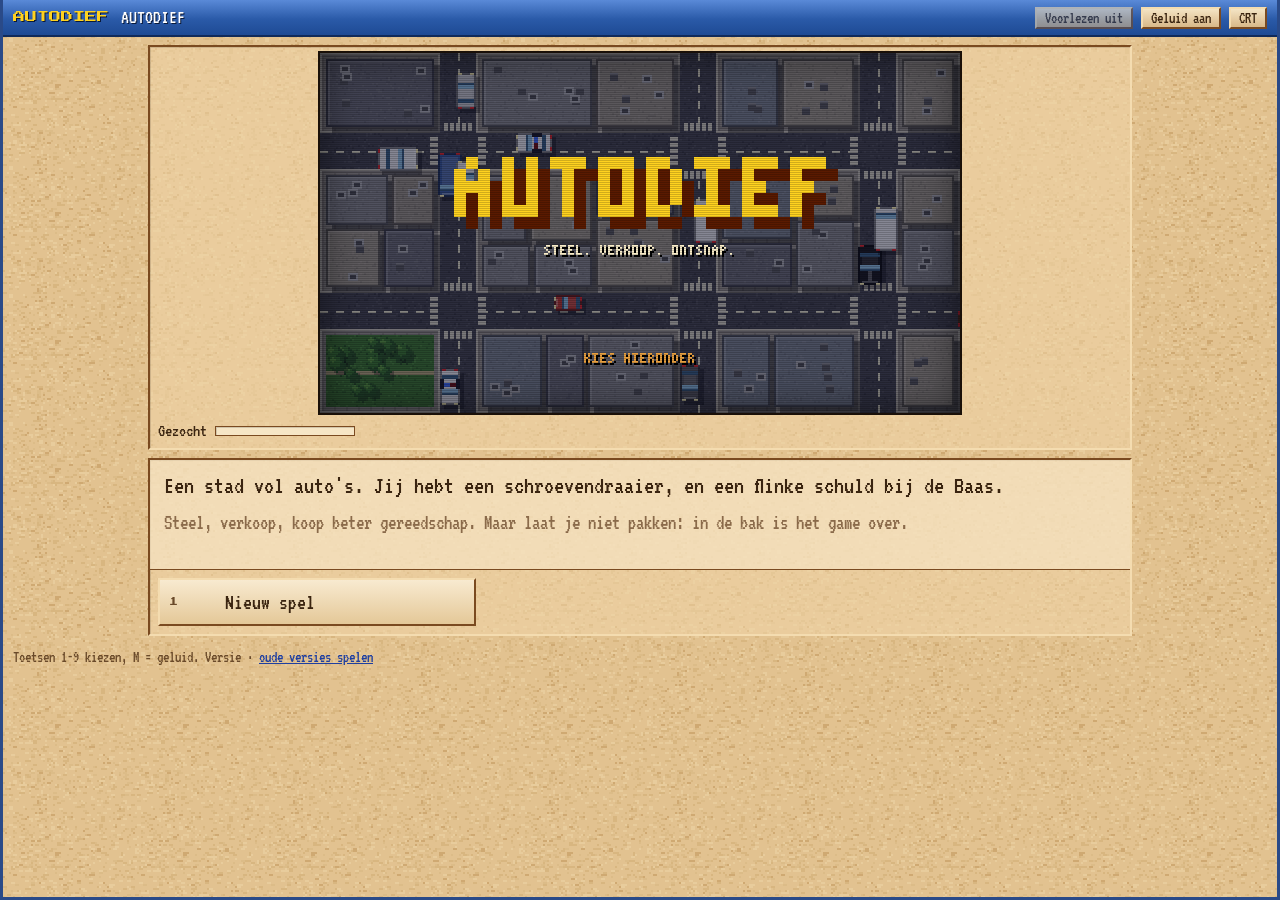
<file: index.html>
<!doctype html>
<html lang="nl">
<head>
  <meta charset="utf-8">
  <meta name="viewport" content="width=device-width, initial-scale=1">
  <title>Autodief</title>
  <link rel="preconnect" href="https://fonts.googleapis.com">
  <link rel="preconnect" href="https://fonts.gstatic.com" crossorigin>
  <link href="https://fonts.googleapis.com/css2?family=Press+Start+2P&family=VT323&display=swap" rel="stylesheet">
  <link rel="stylesheet" href="css/style.css?v=2.2">
</head>
<body>
  <div id="app" class="crt" data-view="title">
    <div class="titlebar">
      <span class="logo">AUTODIEF</span>
      <span id="title" class="wtitle"></span>
      <span class="tbtns">
        <button id="btn-sound" class="tbtn">Geluid aan</button>
        <button id="btn-crt" class="tbtn">CRT</button>
      </span>
    </div>

    <div class="topbar panel">
      <div class="tcol"><span>Dag <b id="hud-day">1</b></span><span class="cash">Cash: <b id="hud-money">€0</b></span></div>
      <div class="tcol"><span class="debt">Schuld: <b id="hud-debt">€0</b></span><span class="costs">Dagkosten: <b id="hud-costs">€0</b></span></div>
      <div class="tcol"><span>Level <b id="hud-level">1</b></span><span class="record">Strafblad: <b id="hud-record">0/3</b></span></div>
      <div class="tcol lvl"><span>Ervaring <b id="hud-xpt">0 / 0</b></span><span class="bar xp"><i id="hud-xp"></i></span></div>
    </div>

    <div class="main">
      <aside class="col left">
        <section id="left" class="panel"></section>
        <section class="panel"><h3>Rugzak</h3><div class="body"><div id="backpack" class="bag"></div></div></section>
      </aside>

      <main class="col center">
        <section class="panel screen">
          <div id="screen-wrap"><canvas id="scene" width="320" height="180"></canvas><div class="scan"></div></div>
          <div class="under">
            <span class="wl">Gezocht</span>
            <span class="bar heat"><i id="hud-heat"></i></span>
            <span id="hud-heads" class="heads"></span>
            <span id="hud-loc" class="loc"></span>
          </div>
          <div id="meter"></div>
        </section>
        <section class="panel story">
          <div id="log"></div>
          <div id="actions"></div>
        </section>
      </main>

      <aside id="right" class="col right"></aside>
    </div>
    <div class="foot">Toetsen 1-9 kiezen, M = geluid. <span id="version">Versie</span> · <a href="versies/">oude versies spelen</a></div>
  </div>

  <!-- Configuratie: pas deze bestanden aan om het spel te tunen -->
  <script src="js/version.js?v=2.2"></script>
  <script src="js/config/settings.js?v=2.2"></script>
  <script src="js/config/cars.js?v=2.2"></script>
  <script src="js/config/items.js?v=2.2"></script>
  <script src="js/config/crew.js?v=2.2"></script>
  <script src="js/config/districts.js?v=2.2"></script>
  <script src="js/config/spots.js?v=2.2"></script>
  <script src="js/config/events.js?v=2.2"></script>
  <!-- Kern -->
  <script src="js/core/rng.js?v=2.2"></script>
  <script src="js/core/state.js?v=2.2"></script>
  <script src="js/core/rules.js?v=2.2"></script>
  <!-- Beeld & geluid -->
  <script src="js/render/sprites.js?v=2.2"></script>
  <script src="js/render/scene.js?v=2.2"></script>
  <script src="js/audio/sfx.js?v=2.2"></script>
  <!-- Flow & interface -->
  <script src="js/core/engine.js?v=2.2"></script>
  <script src="js/core/crew.js?v=2.2"></script>
  <script src="js/core/fight.js?v=2.2"></script>
  <script src="js/ui/ui.js?v=2.2"></script>
  <!-- Opname van het speelproces (uit met ?norec). Logserver: python3 tools/logserver.py -->
  <script src="js/core/recorder.js?v=2.2"></script>
  <!-- Voorlezen met de systeemstem (knop bovenin / toets V) -->
  <script src="js/ui/speech.js?v=2.2"></script>
  <script src="js/main.js?v=2.2"></script>
</body>
</html>
</file>
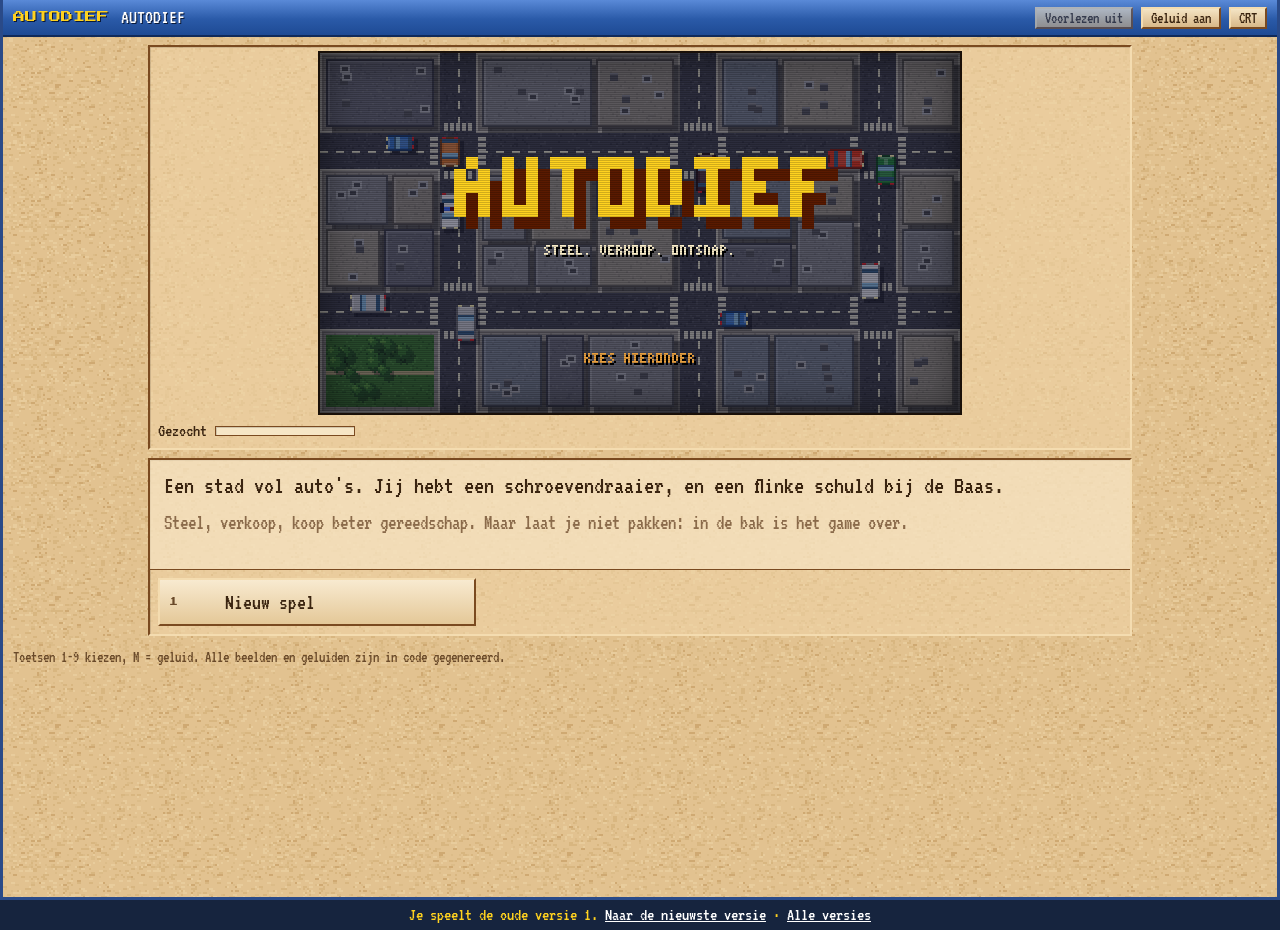
<file: v1/index.html>
<!doctype html>
<html lang="nl">
<head>
  <meta charset="utf-8">
  <meta name="viewport" content="width=device-width, initial-scale=1">
  <title>Autodief</title>
  <link rel="preconnect" href="https://fonts.googleapis.com">
  <link rel="preconnect" href="https://fonts.gstatic.com" crossorigin>
  <link href="https://fonts.googleapis.com/css2?family=Press+Start+2P&family=VT323&display=swap" rel="stylesheet">
  <link rel="stylesheet" href="css/style.css">
</head>
<body>
  <div id="app" class="crt" data-view="title">
    <div class="titlebar">
      <span class="logo">AUTODIEF</span>
      <span id="title" class="wtitle"></span>
      <span class="tbtns">
        <button id="btn-sound" class="tbtn">Geluid aan</button>
        <button id="btn-crt" class="tbtn">CRT</button>
      </span>
    </div>

    <div class="topbar panel">
      <div class="tcol"><span>Dag <b id="hud-day">1</b></span><span class="cash">Cash: <b id="hud-money">€0</b></span></div>
      <div class="tcol"><span class="debt">Schuld: <b id="hud-debt">€0</b></span><span class="costs">Dagkosten: <b id="hud-costs">€0</b></span></div>
      <div class="tcol"><span>Level <b id="hud-level">1</b></span><span class="record">Strafblad: <b id="hud-record">0/3</b></span></div>
      <div class="tcol lvl"><span>Ervaring</span><span class="bar xp"><i id="hud-xp"></i></span></div>
    </div>

    <div class="main">
      <aside class="col left">
        <section id="left" class="panel"></section>
        <section class="panel"><h3>Rugzak</h3><div class="body"><div id="backpack" class="bag"></div></div></section>
      </aside>

      <main class="col center">
        <section class="panel screen">
          <div id="screen-wrap"><canvas id="scene" width="320" height="180"></canvas><div class="scan"></div></div>
          <div class="under">
            <span class="wl">Gezocht</span>
            <span class="bar heat"><i id="hud-heat"></i></span>
            <span id="hud-heads" class="heads"></span>
            <span id="hud-loc" class="loc"></span>
          </div>
          <div id="meter"></div>
        </section>
        <section class="panel story">
          <div id="log"></div>
          <div id="actions"></div>
        </section>
      </main>

      <aside id="right" class="col right"></aside>
    </div>
    <div class="foot">Toetsen 1-9 kiezen, M = geluid. Alle beelden en geluiden zijn in code gegenereerd.</div>
  </div>

  <!-- Configuratie: pas deze bestanden aan om het spel te tunen -->
  <script src="js/config/settings.js"></script>
  <script src="js/config/cars.js"></script>
  <script src="js/config/items.js"></script>
  <script src="js/config/crew.js"></script>
  <script src="js/config/districts.js"></script>
  <script src="js/config/spots.js"></script>
  <script src="js/config/events.js"></script>
  <!-- Kern -->
  <script src="js/core/rng.js"></script>
  <script src="js/core/state.js"></script>
  <script src="js/core/rules.js"></script>
  <!-- Beeld & geluid -->
  <script src="js/render/sprites.js"></script>
  <script src="js/render/scene.js"></script>
  <script src="js/audio/sfx.js"></script>
  <!-- Flow & interface -->
  <script src="js/core/engine.js"></script>
  <script src="js/ui/ui.js"></script>
  <!-- Opname van het speelproces (uit met ?norec). Logserver: python3 tools/logserver.py -->
  <script src="js/core/recorder.js"></script>
  <!-- Voorlezen met de systeemstem (knop bovenin / toets V) -->
  <script src="js/ui/speech.js"></script>
  <script src="js/main.js"></script>
<div style="background:#16243e;color:#ffd21f;font:18px VT323,monospace;padding:6px 12px;text-align:center">Je speelt de oude versie 1. <a style="color:#fff" href="../">Naar de nieuwste versie</a> · <a style="color:#fff" href="../versies/">Alle versies</a></div>
</body>
</html>
</file>
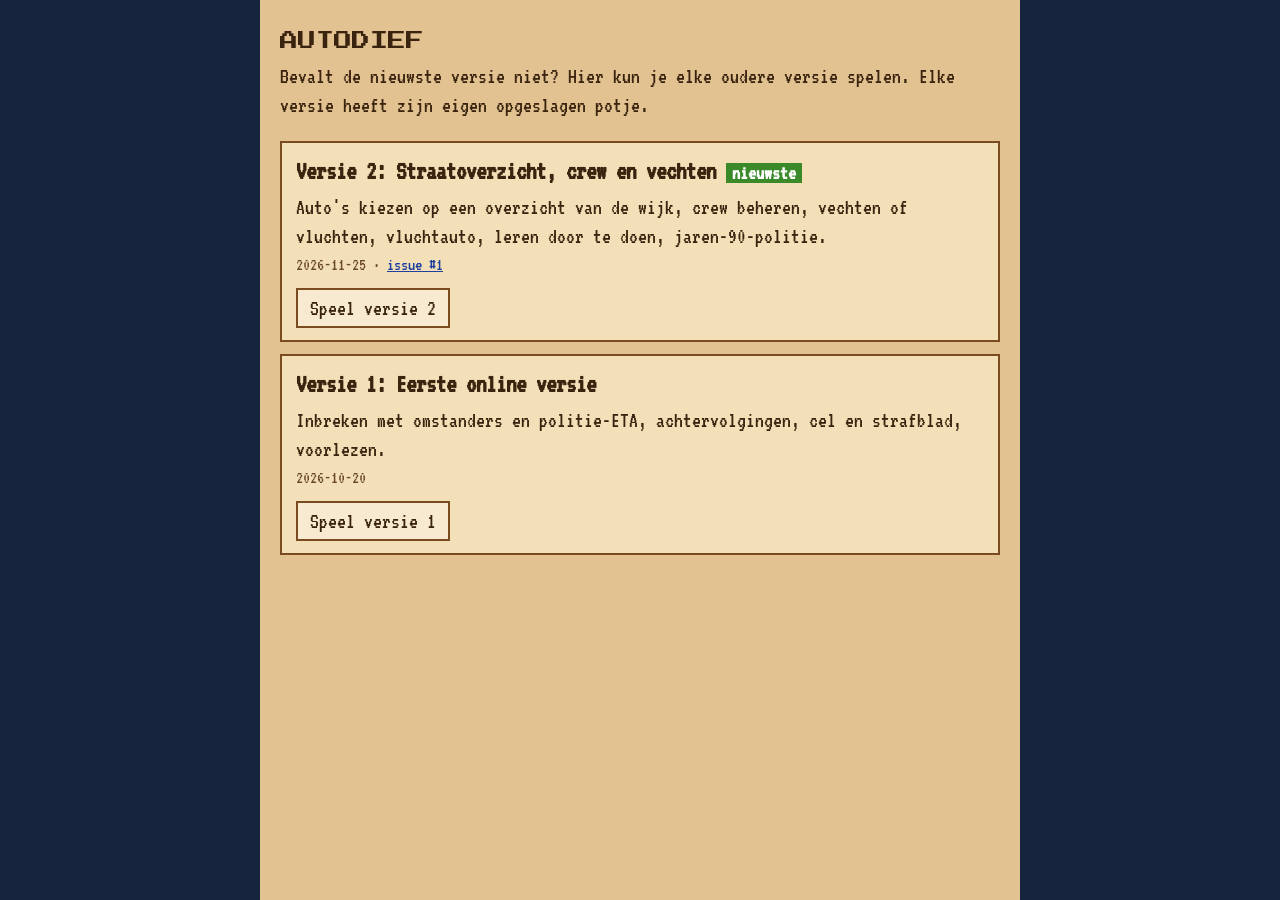
<file: versies/index.html>
<!doctype html>
<html lang="nl"><head><meta charset="utf-8"><meta name="viewport" content="width=device-width, initial-scale=1">
<title>Autodief: alle versies</title>
<link href="https://fonts.googleapis.com/css2?family=Press+Start+2P&family=VT323&display=swap" rel="stylesheet">
<style>
body{margin:0;background:#16243e;font:22px/1.3 VT323,monospace;color:#3a2410}
main{max-width:760px;margin:0 auto;min-height:100vh;background:#e2c290;padding:20px;box-sizing:border-box}
h1{font:18px 'Press Start 2P',monospace} h2{margin:0;font-size:26px} h2 em{font-style:normal;background:#3a8a2a;color:#fff;padding:0 6px;font-size:20px}
ul{list-style:none;padding:0} li{background:#f4e0b8;border:2px solid #7a4a20;padding:12px 14px;margin:0 0 12px}
p{margin:4px 0} .m{color:#6a4a2a;font-size:18px} a{color:#1f3fa0}
.btn{display:inline-block;margin-top:6px;background:#f8ead0;border:2px solid #7a4a20;padding:4px 12px;text-decoration:none;color:#3a2410}
</style></head><body><main><h1>AUTODIEF</h1>
<p>Bevalt de nieuwste versie niet? Hier kun je elke oudere versie spelen. Elke versie heeft zijn eigen opgeslagen potje.</p>
<ul>
<li><h2>Versie 2: Straatoverzicht, crew en vechten <em>nieuwste</em></h2><p>Auto&#x27;s kiezen op een overzicht van de wijk, crew beheren, vechten of vluchten, vluchtauto, leren door te doen, jaren-90-politie.</p><p class="m">2026-11-25 · <a href="https://github.com/daanvr/autodief/issues/1">issue #1</a></p><a class="btn" href="../">Speel versie 2</a></li>
<li><h2>Versie 1: Eerste online versie</h2><p>Inbreken met omstanders en politie-ETA, achtervolgingen, cel en strafblad, voorlezen.</p><p class="m">2026-10-20</p><a class="btn" href="../v1/">Speel versie 1</a></li>
</ul></main></body></html>
</file>
<file: css/style.css>
/* =============================================================
   AUTODIEF — perkament-panelen (Car Thief-sfeer) + pixel-art
   ============================================================= */
:root {
  --ink: #3a2410;
  --ink-soft: #6a4a2a;
  --hdr1: #d39a5a;
  --hdr2: #a8642c;
  --edge: #7a4a20;
  --edge-light: #f4dcb0;
  --blue: #1f3fa0;
  --red: #b02020;
  --green: #3a8a2a;
  --orange: #d88a20;
  --frame: #2a4a88;
  --paper: none;
  --pixel: 'VT323', 'Courier New', monospace;
  --pixel-hd: 'Press Start 2P', 'Courier New', monospace;
}

* { box-sizing: border-box; }
html, body { margin: 0; }
body {
  background: #16243e;
  color: var(--ink);
  font-family: var(--pixel);
  font-size: 20px;
  line-height: 1.15;
  -webkit-font-smoothing: none;
}
img { image-rendering: pixelated; image-rendering: crisp-edges; }
button { font-family: inherit; }

#app {
  max-width: 1280px;
  margin: 0 auto;
  padding: 0 0 10px;
  background: var(--paper), #e2c290;
  background-size: 128px 128px;
  image-rendering: pixelated;
  border: 3px solid var(--frame);
  border-top: 0;
  min-height: 100vh;
}

/* ---------- Titelbalk ---------- */
.titlebar {
  display: flex; align-items: center; gap: 12px;
  background: linear-gradient(#5a8ad8, #2a5aa8 55%, #1e4a94);
  color: #fff;
  padding: 6px 10px;
  border-bottom: 2px solid #102a5a;
  text-shadow: 1px 1px 0 #0a1a3a;
}
.titlebar .logo { font-family: var(--pixel-hd); font-size: 12px; color: #ffd21f; }
.titlebar .wtitle { flex: 1; font-size: 20px; white-space: nowrap; overflow: hidden; text-overflow: ellipsis; }
.tbtn {
  background: linear-gradient(#f4e4c4, #d8b888); color: var(--ink);
  border: 2px solid; border-color: var(--edge-light) var(--edge) var(--edge) var(--edge-light);
  font-size: 16px; padding: 1px 8px; cursor: pointer;
}
.tbtn.off { opacity: 0.6; }

/* ---------- Panelen ---------- */
.panel {
  background: rgba(240, 214, 168, 0.55);
  border: 2px solid; border-color: var(--edge) var(--edge-light) var(--edge-light) var(--edge);
  box-shadow: inset 1px 1px 0 rgba(0,0,0,0.12);
  margin-bottom: 8px;
}
.panel h3 {
  margin: 0; padding: 3px 8px;
  font-family: var(--pixel); font-weight: normal; font-size: 19px;
  color: #fff6e0; text-shadow: 1px 1px 0 #4a2408;
  background: linear-gradient(var(--hdr1), var(--hdr2));
  border-bottom: 1px solid var(--edge);
}
.panel .body { padding: 6px 8px; }

.topbar {
  display: flex; flex-wrap: wrap; gap: 6px 26px;
  margin: 8px 8px 8px; padding: 5px 10px;
}
.tcol { display: flex; flex-direction: column; min-width: 150px; }
.cash b { color: var(--blue); }
.debt b { color: var(--red); }
.costs b { color: var(--blue); }
.lvl { flex: 1; min-width: 180px; }

.main {
  display: grid;
  grid-template-columns: 230px minmax(0, 1fr) 200px;
  gap: 8px;
  padding: 0 8px;
}
.col { min-width: 0; }

/* ---------- Balken ---------- */
.bar {
  display: inline-block; position: relative; height: 10px; width: 100%;
  background: #f6e6c6; border: 1px solid var(--edge);
  box-shadow: inset 1px 1px 0 rgba(0,0,0,0.15);
  vertical-align: middle;
}
.bar i { position: absolute; left: 0; top: 0; bottom: 0; background: var(--orange); }
.bar.green i { background: linear-gradient(#5ab03a, #2a7a1a); }
.bar.orange i { background: linear-gradient(#f0a840, #c87010); }
.bar.blue i { background: linear-gradient(#5a8ad8, #2a5aa8); }
.bar.red i, .bar.heat i { background: linear-gradient(#e85040, #a01810); }
.bar.xp i { background: linear-gradient(#f0d040, #c8a010); }
.stat { display: grid; grid-template-columns: 96px 1fr 30px; align-items: center; gap: 6px; margin: 3px 0; font-size: 18px; }
.stat .sv { text-align: right; }

/* ---------- Links ---------- */
.charrow { display: flex; gap: 8px; align-items: center; margin-bottom: 6px; }
.portrait { width: 64px; height: 72px; border: 2px solid var(--edge); }
.name { font-size: 22px; }
.sub { font-size: 17px; color: var(--ink-soft); }
.sub.pts { color: var(--green); }
.carpic { background: #5c5a56; border: 2px solid var(--edge); padding: 8px; text-align: center; }
.carpic img { max-width: 100%; }
.tier { font-size: 16px; color: var(--ink-soft); }
.value { color: var(--blue); }
.tag { display: inline-block; margin-top: 4px; padding: 0 6px; font-size: 16px; color: #fff; }
.tag.hot { background: var(--red); }
.tag.cold { background: #2a6ab0; }

.bag { display: grid; grid-template-columns: repeat(4, 1fr); gap: 3px; }
.bag .slot, .grid3 .slot, .grid2 .slot, .gar .slot {
  position: relative; aspect-ratio: 1;
  background: rgba(200, 160, 110, 0.35);
  border: 1px solid; border-color: var(--edge) var(--edge-light) var(--edge-light) var(--edge);
  display: flex; align-items: center; justify-content: center;
}
.bag .slot img { width: 36px; height: 36px; }
.bag .slot b { position: absolute; right: 2px; bottom: 0; font-size: 15px; font-weight: normal; color: var(--ink); }

/* ---------- Rechts ---------- */
.grid3 { display: grid; grid-template-columns: repeat(3, 1fr); gap: 3px; margin-bottom: 6px; }
.grid2 { display: grid; grid-template-columns: repeat(2, 1fr); gap: 3px; }
.grid3 .slot img, .grid2 .slot img { width: 100%; height: 100%; object-fit: contain; }
.grid2 .slot i { position: absolute; left: 0; bottom: 0; height: 3px; background: #4ab02a; }
.gar { display: grid; grid-template-columns: repeat(2, 1fr); gap: 3px; }
.gar .slot { aspect-ratio: 2 / 1; background: #6a6662; }
.gar .slot img { max-width: 90%; }
.gar .slot.hot { box-shadow: inset 0 0 0 2px var(--red); }

/* ---------- Scherm ---------- */
.screen { padding: 4px; }
#screen-wrap { position: relative; margin: 0 auto; width: fit-content; max-width: 100%; line-height: 0; border: 2px solid #1a1008; background: #000; }
#scene { display: block; image-rendering: pixelated; image-rendering: crisp-edges; }
.scan { position: absolute; inset: 0; pointer-events: none; display: none; }
.crt .scan {
  display: block;
  background: repeating-linear-gradient(to bottom, rgba(0,0,0,0) 0, rgba(0,0,0,0) calc(var(--px, 3px) * 0.5), rgba(0,0,0,0.18) calc(var(--px, 3px) * 0.5), rgba(0,0,0,0.18) var(--px, 3px));
  box-shadow: inset 0 0 40px rgba(0,0,0,0.5);
}
.under { display: flex; align-items: center; gap: 8px; padding: 6px 4px 2px; flex-wrap: wrap; }
.under .wl { font-size: 18px; }
.under .bar.heat { width: 140px; }
.heads { display: inline-flex; gap: 3px; }
.heads img { width: 20px; height: 22px; filter: grayscale(1) opacity(0.35); }
.heads img.on { filter: none; animation: blink 0.8s steps(2) infinite; }
.loc { margin-left: auto; color: var(--ink-soft); }
@keyframes blink { 50% { opacity: 0.6; } }

#meter { display: none; }
#meter.on { display: block; padding: 4px 6px 6px; }
.mrow { display: grid; grid-template-columns: 110px 1fr 150px; align-items: center; gap: 8px; margin: 3px 0; }
.mrow .ml { font-size: 19px; }
.mrow .ml b.alarm { color: var(--red); animation: blink 0.6s steps(2) infinite; }
.mrow .mval { font-size: 19px; text-align: right; }
.mrow .mval strong { font-size: 22px; }
.mrow em { font-style: normal; font-size: 18px; padding: 0 4px; }
.mrow em.up { color: var(--green); }
.mrow em.down { color: var(--red); }
.mbar { position: relative; height: 16px; background: linear-gradient(90deg, #e85040, #f0c040 50%, #5ab03a); border: 1px solid var(--edge); }
.mbar i { display: none; }
.mbar b { position: absolute; top: -4px; width: 6px; height: 22px; margin-left: -3px; background: #1a1008; border: 1px solid #fff; transition: left 0.5s; }
.rbar { position: relative; height: 16px; background: #f6e6c6; border: 1px solid var(--edge); box-shadow: inset 1px 1px 0 rgba(0,0,0,0.15); }
.rbar i { position: absolute; left: 0; top: 0; bottom: 0; transition: width 0.5s; }
.rbar.police i { background: linear-gradient(#5a8ad8, #2a5aa8); }
.rbar.police.alarm i { background: linear-gradient(#e85040, #a01810); animation: blink 0.6s steps(2) infinite; }
.rbar.att i { background: linear-gradient(90deg, #f0d040, #e08020 60%, #c02010); }
.people { display: flex; gap: 4px; min-height: 18px; align-items: center; }
.people .none { color: var(--ink-soft); font-size: 18px; }
.people i.p { width: 12px; height: 18px; border: 1px solid var(--edge); border-radius: 6px 6px 2px 2px; background: #9a8a78; }
.people i.p.kijkt { background: #f0a020; }
.people i.p.belt { background: var(--red); animation: blink 0.5s steps(2) infinite; }
.spark { height: 26px; width: 100%; background: #f6e6c6; border: 1px solid var(--edge); }
.spark polyline { fill: none; stroke: #2a5aa8; stroke-width: 2; vector-effect: non-scaling-stroke; }
.spark line.zero { stroke: #e85040; stroke-width: 1; vector-effect: non-scaling-stroke; }
.spark line.top { stroke: #5ab03a; stroke-width: 1; vector-effect: non-scaling-stroke; }
.mnote { font-size: 16px; color: var(--ink-soft); }
.record b { color: var(--red); }
.bylist { list-style: none; margin: 4px 0 0; padding: 0; font-size: 18px; }
.bylist li { margin: 2px 0; }
.bylist li span { color: var(--ink-soft); }
.bylist li.kijkt span { color: #c87010; }
.bylist li.belt span { color: var(--red); }
.bylist li.weg { opacity: 0.45; text-decoration: line-through; }
@media (max-width: 520px) { .mrow { grid-template-columns: 86px 1fr 96px; } }

/* ---------- Verhaal & keuzes ---------- */
.story { padding: 0; }
#log {
  min-height: 110px; max-height: 340px; overflow-y: auto;
  padding: 10px 14px;
  font-size: 25px; line-height: 1.3;
  background: rgba(248, 232, 200, 0.6);
  border-bottom: 1px solid var(--edge);
}
#log p { margin: 0 0 7px; animation: fadein 0.25s ease-out both; }
#log b { font-weight: 700; color: #1a0e04; text-shadow: 0.6px 0 0 currentColor; }
#log p.bad b { color: #8a0c0c; }
#log p.good b { color: #1f5a12; }
#log p.info b { color: #102a7a; }
#log b.kw { background: rgba(255, 210, 31, 0.35); padding: 0 2px; }
#log p.dim { font-size: 21px; }
#log p.dim { color: #8a6a4a; }
#log p.bad { color: var(--red); }
#log p.good { color: var(--green); }
#log p.info { color: var(--blue); }
@keyframes fadein { from { opacity: 0; transform: translateY(2px); } to { opacity: 1; transform: none; } }

#actions { display: grid; grid-template-columns: repeat(auto-fill, minmax(260px, 1fr)); gap: 5px; padding: 8px; }
.choice {
  display: flex; align-items: center; gap: 8px; text-align: left;
  background: linear-gradient(#f8ead0, #e4c898);
  border: 2px solid; border-color: var(--edge-light) var(--edge) var(--edge) var(--edge-light);
  color: var(--ink); font-size: 22px; padding: 5px 9px; cursor: pointer; min-height: 48px;
}
.choice:hover { background: linear-gradient(#fff4dc, #f0d8a8); }
.choice:active { border-color: var(--edge) var(--edge-light) var(--edge-light) var(--edge); }
.choice.disabled { opacity: 0.55; cursor: not-allowed; }
.choice .key { font-family: var(--pixel-hd); font-size: 9px; color: var(--ink-soft); width: 12px; }
.choice .ico { width: 28px; height: 28px; flex: none; }
.choice .ico.blank { display: inline-block; }
.choice .txt { flex: 1; display: flex; flex-direction: column; }
.choice .hint { font-size: 17px; color: var(--ink-soft); }
.choice .hint.why { color: var(--red); }
.odds { font-family: var(--pixel-hd); font-size: 10px; padding: 4px 5px; border: 1px solid rgba(0,0,0,0.3); color: #fff; white-space: nowrap; }
.odds.good { background: var(--green); }
.odds.mid { background: #c89010; }
.odds.bad { background: var(--red); }
.odds.vague { font-family: var(--pixel); font-size: 17px; padding: 1px 6px; }

.foot { padding: 4px 10px; font-size: 16px; color: var(--ink-soft); }

/* Tijdens de titel hoeven de zijpanelen niet */
#app[data-view="title"] .col.left, #app[data-view="title"] .col.right, #app[data-view="title"] .topbar { display: none; }
#app[data-view="title"] .main { grid-template-columns: minmax(0, 1fr); max-width: 1000px; margin: 8px auto 0; }

/* ---------- Telefoon / smal ---------- */
@media (max-width: 960px) {
  .main { grid-template-columns: 1fr; padding: 0 8px; }
  .center { order: -1; }
  .left, .right { display: grid; grid-template-columns: repeat(auto-fit, minmax(220px, 1fr)); gap: 8px; align-items: start; }
  .left .panel, .right .panel { margin-bottom: 0; }
  #actions { grid-template-columns: 1fr; }
  .topbar { gap: 4px 16px; }
  .tcol { min-width: 130px; }
}
@media (max-width: 420px) {
  body { font-size: 18px; }
  #app { border-width: 0; }
  .titlebar .logo { display: none; }
}

/* ---------- Versie 2: berekening, oefening, crew, vluchtauto ---------- */
.choice .hint.calc { font-size: 16px; color: #1f3fa0; }
.prac { position: relative; height: 12px; margin: -1px 36px 4px 102px; background: #f6e6c6; border: 1px solid rgba(122, 74, 32, 0.4); }
.prac i { position: absolute; left: 0; top: 0; bottom: 0; background: #7ab04a; }
.prac span { position: absolute; left: 100%; top: -4px; margin-left: 4px; font-size: 14px; color: var(--ink-soft); white-space: nowrap; }
.roster { list-style: none; margin: 6px 0 0; padding: 0; font-size: 17px; line-height: 1.1; }
.roster li { margin: 0 0 6px; padding-top: 4px; border-top: 1px solid rgba(122, 74, 32, 0.4); }
.roster span { color: var(--ink-soft); }
.gar .slot .gw { position: absolute; left: 2px; bottom: 0; font-size: 13px; font-weight: normal; color: #fff; background: #1f3fa0; padding: 0 3px; }
.rbar.hp i { background: linear-gradient(#5ab03a, #2a7a1a); }
.people i.p.loopt { background: #e06020; animation: blink 0.7s steps(2) infinite; }
.people i.p.weg { opacity: 0.25; }
.bylist li.loopt span { color: #c04010; }
.foot a { color: #1f3fa0; }
</file>
<file: v1/css/style.css>
/* =============================================================
   AUTODIEF — perkament-panelen (Car Thief-sfeer) + pixel-art
   ============================================================= */
:root {
  --ink: #3a2410;
  --ink-soft: #6a4a2a;
  --hdr1: #d39a5a;
  --hdr2: #a8642c;
  --edge: #7a4a20;
  --edge-light: #f4dcb0;
  --blue: #1f3fa0;
  --red: #b02020;
  --green: #3a8a2a;
  --orange: #d88a20;
  --frame: #2a4a88;
  --paper: none;
  --pixel: 'VT323', 'Courier New', monospace;
  --pixel-hd: 'Press Start 2P', 'Courier New', monospace;
}

* { box-sizing: border-box; }
html, body { margin: 0; }
body {
  background: #16243e;
  color: var(--ink);
  font-family: var(--pixel);
  font-size: 20px;
  line-height: 1.15;
  -webkit-font-smoothing: none;
}
img { image-rendering: pixelated; image-rendering: crisp-edges; }
button { font-family: inherit; }

#app {
  max-width: 1280px;
  margin: 0 auto;
  padding: 0 0 10px;
  background: var(--paper), #e2c290;
  background-size: 128px 128px;
  image-rendering: pixelated;
  border: 3px solid var(--frame);
  border-top: 0;
  min-height: 100vh;
}

/* ---------- Titelbalk ---------- */
.titlebar {
  display: flex; align-items: center; gap: 12px;
  background: linear-gradient(#5a8ad8, #2a5aa8 55%, #1e4a94);
  color: #fff;
  padding: 6px 10px;
  border-bottom: 2px solid #102a5a;
  text-shadow: 1px 1px 0 #0a1a3a;
}
.titlebar .logo { font-family: var(--pixel-hd); font-size: 12px; color: #ffd21f; }
.titlebar .wtitle { flex: 1; font-size: 20px; white-space: nowrap; overflow: hidden; text-overflow: ellipsis; }
.tbtn {
  background: linear-gradient(#f4e4c4, #d8b888); color: var(--ink);
  border: 2px solid; border-color: var(--edge-light) var(--edge) var(--edge) var(--edge-light);
  font-size: 16px; padding: 1px 8px; cursor: pointer;
}
.tbtn.off { opacity: 0.6; }

/* ---------- Panelen ---------- */
.panel {
  background: rgba(240, 214, 168, 0.55);
  border: 2px solid; border-color: var(--edge) var(--edge-light) var(--edge-light) var(--edge);
  box-shadow: inset 1px 1px 0 rgba(0,0,0,0.12);
  margin-bottom: 8px;
}
.panel h3 {
  margin: 0; padding: 3px 8px;
  font-family: var(--pixel); font-weight: normal; font-size: 19px;
  color: #fff6e0; text-shadow: 1px 1px 0 #4a2408;
  background: linear-gradient(var(--hdr1), var(--hdr2));
  border-bottom: 1px solid var(--edge);
}
.panel .body { padding: 6px 8px; }

.topbar {
  display: flex; flex-wrap: wrap; gap: 6px 26px;
  margin: 8px 8px 8px; padding: 5px 10px;
}
.tcol { display: flex; flex-direction: column; min-width: 150px; }
.cash b { color: var(--blue); }
.debt b { color: var(--red); }
.costs b { color: var(--blue); }
.lvl { flex: 1; min-width: 180px; }

.main {
  display: grid;
  grid-template-columns: 230px minmax(0, 1fr) 200px;
  gap: 8px;
  padding: 0 8px;
}
.col { min-width: 0; }

/* ---------- Balken ---------- */
.bar {
  display: inline-block; position: relative; height: 10px; width: 100%;
  background: #f6e6c6; border: 1px solid var(--edge);
  box-shadow: inset 1px 1px 0 rgba(0,0,0,0.15);
  vertical-align: middle;
}
.bar i { position: absolute; left: 0; top: 0; bottom: 0; background: var(--orange); }
.bar.green i { background: linear-gradient(#5ab03a, #2a7a1a); }
.bar.orange i { background: linear-gradient(#f0a840, #c87010); }
.bar.blue i { background: linear-gradient(#5a8ad8, #2a5aa8); }
.bar.red i, .bar.heat i { background: linear-gradient(#e85040, #a01810); }
.bar.xp i { background: linear-gradient(#f0d040, #c8a010); }
.stat { display: grid; grid-template-columns: 96px 1fr 30px; align-items: center; gap: 6px; margin: 3px 0; font-size: 18px; }
.stat .sv { text-align: right; }

/* ---------- Links ---------- */
.charrow { display: flex; gap: 8px; align-items: center; margin-bottom: 6px; }
.portrait { width: 64px; height: 72px; border: 2px solid var(--edge); }
.name { font-size: 22px; }
.sub { font-size: 17px; color: var(--ink-soft); }
.sub.pts { color: var(--green); }
.carpic { background: #5c5a56; border: 2px solid var(--edge); padding: 8px; text-align: center; }
.carpic img { max-width: 100%; }
.tier { font-size: 16px; color: var(--ink-soft); }
.value { color: var(--blue); }
.tag { display: inline-block; margin-top: 4px; padding: 0 6px; font-size: 16px; color: #fff; }
.tag.hot { background: var(--red); }
.tag.cold { background: #2a6ab0; }

.bag { display: grid; grid-template-columns: repeat(4, 1fr); gap: 3px; }
.bag .slot, .grid3 .slot, .grid2 .slot, .gar .slot {
  position: relative; aspect-ratio: 1;
  background: rgba(200, 160, 110, 0.35);
  border: 1px solid; border-color: var(--edge) var(--edge-light) var(--edge-light) var(--edge);
  display: flex; align-items: center; justify-content: center;
}
.bag .slot img { width: 36px; height: 36px; }
.bag .slot b { position: absolute; right: 2px; bottom: 0; font-size: 15px; font-weight: normal; color: var(--ink); }

/* ---------- Rechts ---------- */
.grid3 { display: grid; grid-template-columns: repeat(3, 1fr); gap: 3px; margin-bottom: 6px; }
.grid2 { display: grid; grid-template-columns: repeat(2, 1fr); gap: 3px; }
.grid3 .slot img, .grid2 .slot img { width: 100%; height: 100%; object-fit: contain; }
.grid2 .slot i { position: absolute; left: 0; bottom: 0; height: 3px; background: #4ab02a; }
.gar { display: grid; grid-template-columns: repeat(2, 1fr); gap: 3px; }
.gar .slot { aspect-ratio: 2 / 1; background: #6a6662; }
.gar .slot img { max-width: 90%; }
.gar .slot.hot { box-shadow: inset 0 0 0 2px var(--red); }

/* ---------- Scherm ---------- */
.screen { padding: 4px; }
#screen-wrap { position: relative; margin: 0 auto; width: fit-content; max-width: 100%; line-height: 0; border: 2px solid #1a1008; background: #000; }
#scene { display: block; image-rendering: pixelated; image-rendering: crisp-edges; }
.scan { position: absolute; inset: 0; pointer-events: none; display: none; }
.crt .scan {
  display: block;
  background: repeating-linear-gradient(to bottom, rgba(0,0,0,0) 0, rgba(0,0,0,0) calc(var(--px, 3px) * 0.5), rgba(0,0,0,0.18) calc(var(--px, 3px) * 0.5), rgba(0,0,0,0.18) var(--px, 3px));
  box-shadow: inset 0 0 40px rgba(0,0,0,0.5);
}
.under { display: flex; align-items: center; gap: 8px; padding: 6px 4px 2px; flex-wrap: wrap; }
.under .wl { font-size: 18px; }
.under .bar.heat { width: 140px; }
.heads { display: inline-flex; gap: 3px; }
.heads img { width: 20px; height: 22px; filter: grayscale(1) opacity(0.35); }
.heads img.on { filter: none; animation: blink 0.8s steps(2) infinite; }
.loc { margin-left: auto; color: var(--ink-soft); }
@keyframes blink { 50% { opacity: 0.6; } }

#meter { display: none; }
#meter.on { display: block; padding: 4px 6px 6px; }
.mrow { display: grid; grid-template-columns: 110px 1fr 150px; align-items: center; gap: 8px; margin: 3px 0; }
.mrow .ml { font-size: 19px; }
.mrow .ml b.alarm { color: var(--red); animation: blink 0.6s steps(2) infinite; }
.mrow .mval { font-size: 19px; text-align: right; }
.mrow .mval strong { font-size: 22px; }
.mrow em { font-style: normal; font-size: 18px; padding: 0 4px; }
.mrow em.up { color: var(--green); }
.mrow em.down { color: var(--red); }
.mbar { position: relative; height: 16px; background: linear-gradient(90deg, #e85040, #f0c040 50%, #5ab03a); border: 1px solid var(--edge); }
.mbar i { display: none; }
.mbar b { position: absolute; top: -4px; width: 6px; height: 22px; margin-left: -3px; background: #1a1008; border: 1px solid #fff; transition: left 0.5s; }
.rbar { position: relative; height: 16px; background: #f6e6c6; border: 1px solid var(--edge); box-shadow: inset 1px 1px 0 rgba(0,0,0,0.15); }
.rbar i { position: absolute; left: 0; top: 0; bottom: 0; transition: width 0.5s; }
.rbar.police i { background: linear-gradient(#5a8ad8, #2a5aa8); }
.rbar.police.alarm i { background: linear-gradient(#e85040, #a01810); animation: blink 0.6s steps(2) infinite; }
.rbar.att i { background: linear-gradient(90deg, #f0d040, #e08020 60%, #c02010); }
.people { display: flex; gap: 4px; min-height: 18px; align-items: center; }
.people .none { color: var(--ink-soft); font-size: 18px; }
.people i.p { width: 12px; height: 18px; border: 1px solid var(--edge); border-radius: 6px 6px 2px 2px; background: #9a8a78; }
.people i.p.kijkt { background: #f0a020; }
.people i.p.belt { background: var(--red); animation: blink 0.5s steps(2) infinite; }
.spark { height: 26px; width: 100%; background: #f6e6c6; border: 1px solid var(--edge); }
.spark polyline { fill: none; stroke: #2a5aa8; stroke-width: 2; vector-effect: non-scaling-stroke; }
.spark line.zero { stroke: #e85040; stroke-width: 1; vector-effect: non-scaling-stroke; }
.spark line.top { stroke: #5ab03a; stroke-width: 1; vector-effect: non-scaling-stroke; }
.mnote { font-size: 16px; color: var(--ink-soft); }
.record b { color: var(--red); }
.bylist { list-style: none; margin: 4px 0 0; padding: 0; font-size: 18px; }
.bylist li { margin: 2px 0; }
.bylist li span { color: var(--ink-soft); }
.bylist li.kijkt span { color: #c87010; }
.bylist li.belt span { color: var(--red); }
.bylist li.weg { opacity: 0.45; text-decoration: line-through; }
@media (max-width: 520px) { .mrow { grid-template-columns: 86px 1fr 96px; } }

/* ---------- Verhaal & keuzes ---------- */
.story { padding: 0; }
#log {
  min-height: 110px; max-height: 340px; overflow-y: auto;
  padding: 10px 14px;
  font-size: 25px; line-height: 1.3;
  background: rgba(248, 232, 200, 0.6);
  border-bottom: 1px solid var(--edge);
}
#log p { margin: 0 0 7px; animation: fadein 0.25s ease-out both; }
#log b { font-weight: 700; color: #1a0e04; text-shadow: 0.6px 0 0 currentColor; }
#log p.bad b { color: #8a0c0c; }
#log p.good b { color: #1f5a12; }
#log p.info b { color: #102a7a; }
#log b.kw { background: rgba(255, 210, 31, 0.35); padding: 0 2px; }
#log p.dim { font-size: 21px; }
#log p.dim { color: #8a6a4a; }
#log p.bad { color: var(--red); }
#log p.good { color: var(--green); }
#log p.info { color: var(--blue); }
@keyframes fadein { from { opacity: 0; transform: translateY(2px); } to { opacity: 1; transform: none; } }

#actions { display: grid; grid-template-columns: repeat(auto-fill, minmax(260px, 1fr)); gap: 5px; padding: 8px; }
.choice {
  display: flex; align-items: center; gap: 8px; text-align: left;
  background: linear-gradient(#f8ead0, #e4c898);
  border: 2px solid; border-color: var(--edge-light) var(--edge) var(--edge) var(--edge-light);
  color: var(--ink); font-size: 22px; padding: 5px 9px; cursor: pointer; min-height: 48px;
}
.choice:hover { background: linear-gradient(#fff4dc, #f0d8a8); }
.choice:active { border-color: var(--edge) var(--edge-light) var(--edge-light) var(--edge); }
.choice.disabled { opacity: 0.55; cursor: not-allowed; }
.choice .key { font-family: var(--pixel-hd); font-size: 9px; color: var(--ink-soft); width: 12px; }
.choice .ico { width: 28px; height: 28px; flex: none; }
.choice .ico.blank { display: inline-block; }
.choice .txt { flex: 1; display: flex; flex-direction: column; }
.choice .hint { font-size: 17px; color: var(--ink-soft); }
.choice .hint.why { color: var(--red); }
.odds { font-family: var(--pixel-hd); font-size: 10px; padding: 4px 5px; border: 1px solid rgba(0,0,0,0.3); color: #fff; white-space: nowrap; }
.odds.good { background: var(--green); }
.odds.mid { background: #c89010; }
.odds.bad { background: var(--red); }
.odds.vague { font-family: var(--pixel); font-size: 17px; padding: 1px 6px; }

.foot { padding: 4px 10px; font-size: 16px; color: var(--ink-soft); }

/* Tijdens de titel hoeven de zijpanelen niet */
#app[data-view="title"] .col.left, #app[data-view="title"] .col.right, #app[data-view="title"] .topbar { display: none; }
#app[data-view="title"] .main { grid-template-columns: minmax(0, 1fr); max-width: 1000px; margin: 8px auto 0; }

/* ---------- Telefoon / smal ---------- */
@media (max-width: 960px) {
  .main { grid-template-columns: 1fr; padding: 0 8px; }
  .center { order: -1; }
  .left, .right { display: grid; grid-template-columns: repeat(auto-fit, minmax(220px, 1fr)); gap: 8px; align-items: start; }
  .left .panel, .right .panel { margin-bottom: 0; }
  #actions { grid-template-columns: 1fr; }
  .topbar { gap: 4px 16px; }
  .tcol { min-width: 130px; }
}
@media (max-width: 420px) {
  body { font-size: 18px; }
  #app { border-width: 0; }
  .titlebar .logo { display: none; }
}
</file>
